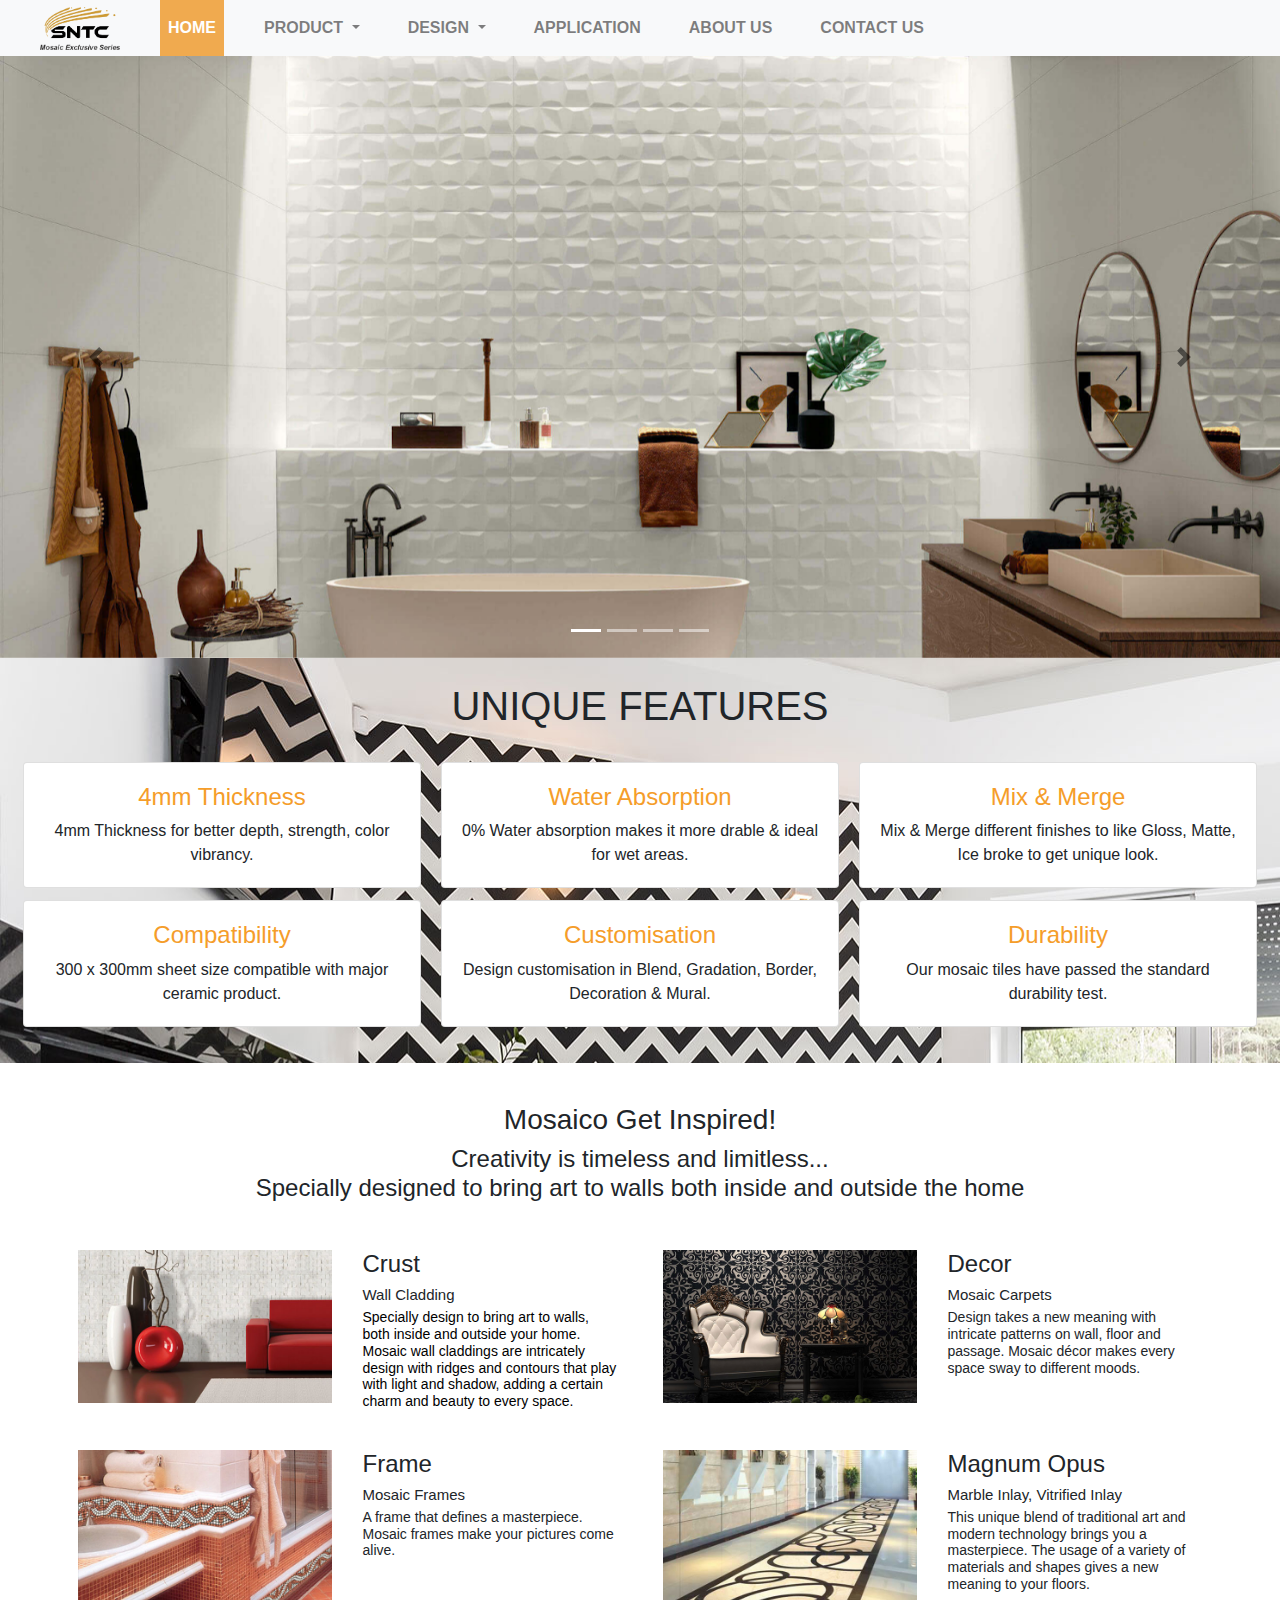
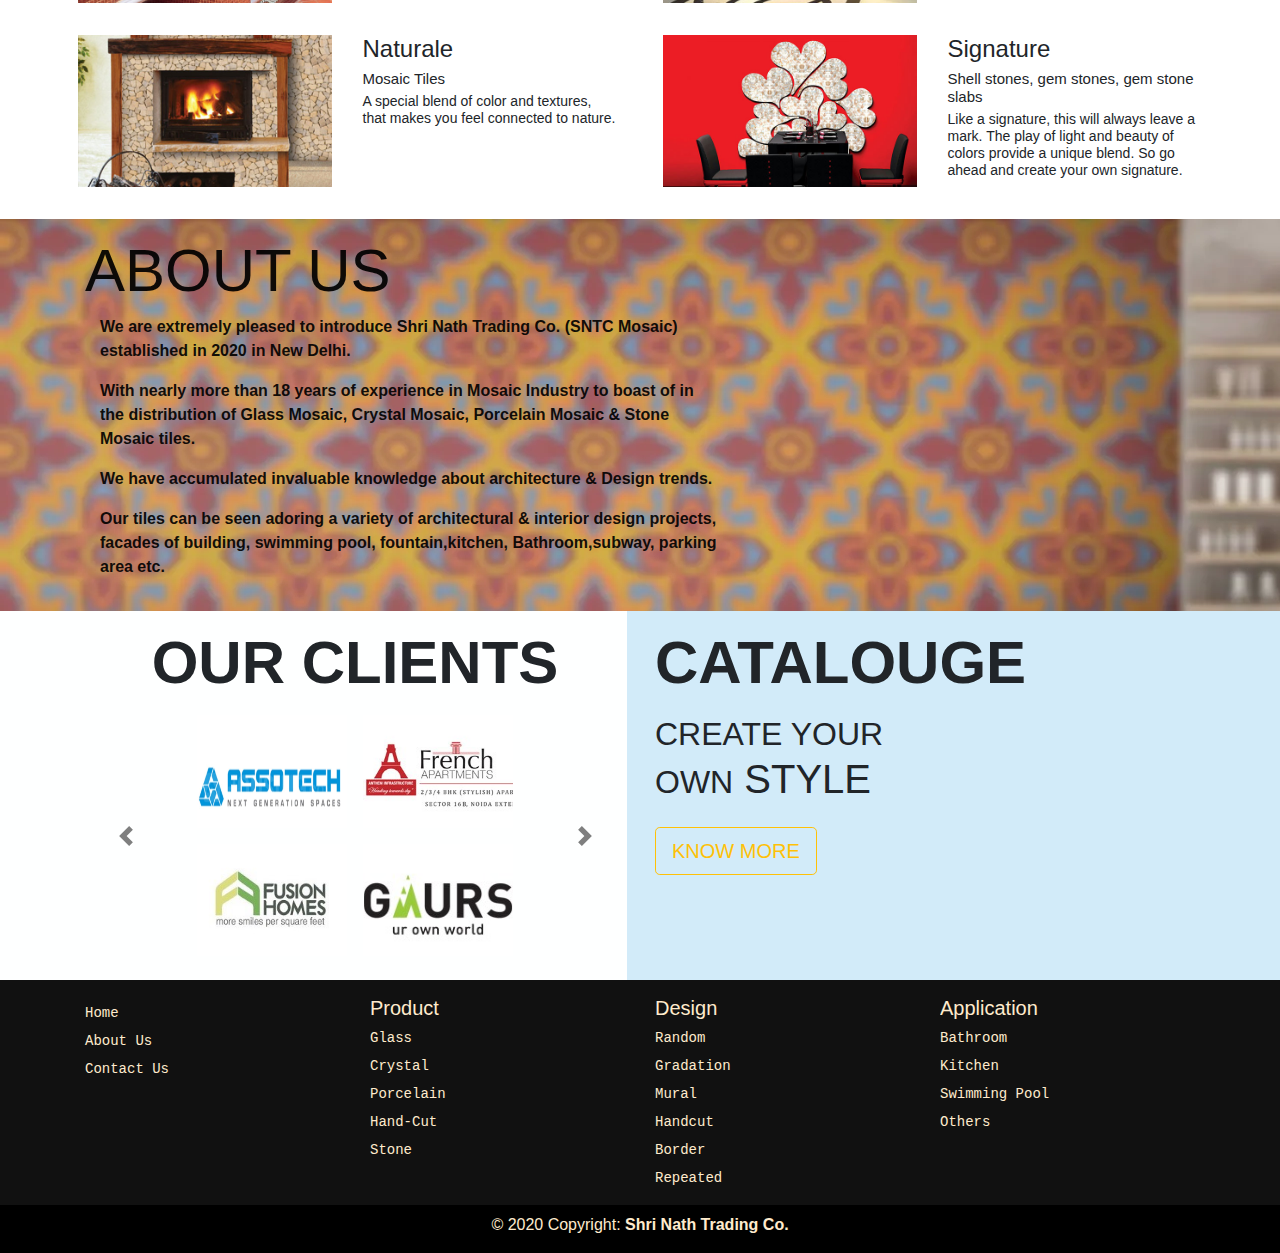
<file: index.html>
<!DOCTYPE html>
<html lang="en">

<head>
  <meta charset="UTF-8">
  <meta name="viewport" content="width=device-width, initial-scale=1.0">
  <title>SNTC Mosaic</title>

  <link rel="stylesheet" type="text/css" href="assets/css/navbar.css">
  <link rel="stylesheet" type="text/css" href="assets/css/footer.css">
  <link rel="stylesheet" href="https://maxcdn.bootstrapcdn.com/bootstrap/4.0.0/css/bootstrap.min.css"
    integrity="sha384-Gn5384xqQ1aoWXA+058RXPxPg6fy4IWvTNh0E263XmFcJlSAwiGgFAW/dAiS6JXm" crossorigin="anonymous">
  <link href="assets/images/favicon.png" rel="icon">
  <style>
    /* bg unique features */
    .features {

      background-image: url("assets/images/bg-feature.webp");
    }

    .card-body>h4 {
      color: #f59d2a !important;
    }

    /* removing link custom propery */
    a {
      color: inherit;
      text-decoration: none;
    }

    a:hover,
    a:focus {
      color: inherit;
      text-decoration: none;
    }

    /* Mosaic get inspired bg- grey */
    .nt-content:hover {
      background-color: rgba(128, 128, 128, 0.212);
    }

    /* about us bg image */
    .about {
      background-image: url("assets/images/about-bg.webp");
      color: rgba(0, 0, 0, 0.925);

    }

    .catlogbg {
      /* Permalink - use to edit and share this gradient: https://colorzilla.com/gradient-editor/#feffff+49,d2ebf9+49 */
      background: #feffff;
      /* Old browsers */
      background: -moz-linear-gradient(left, #feffff 49%, #d2ebf9 49%);
      /* FF3.6-15 */
      background: -webkit-linear-gradient(left, #feffff 49%, #d2ebf9 49%);
      /* Chrome10-25,Safari5.1-6 */
      background: linear-gradient(to right, #feffff 49%, #d2ebf9 49%);
      /* W3C, IE10+, FF16+, Chrome26+, Opera12+, Safari7+ */
      filter: progid:DXImageTransform.Microsoft.gradient(startColorstr='#feffff', endColorstr='#d2ebf9', GradientType=1);
      /* IE6-9 */

    }

    .carousel-control-prev-icon {
      background-image: url("data:image/svg+xml;charset=utf8,%3Csvg xmlns='http://www.w3.org/2000/svg' fill='%23000' viewBox='0 0 8 8'%3E%3Cpath d='M5.25 0l-4 4 4 4 1.5-1.5-2.5-2.5 2.5-2.5-1.5-1.5z'/%3E%3C/svg%3E") !important;
    }

    .carousel-control-next-icon {
      background-image: url("data:image/svg+xml;charset=utf8,%3Csvg xmlns='http://www.w3.org/2000/svg' fill='%23000' viewBox='0 0 8 8'%3E%3Cpath d='M2.75 0l-1.5 1.5 2.5 2.5-2.5 2.5 1.5 1.5 4-4-4-4z'/%3E%3C/svg%3E") !important;
    }
  </style>
</head>

<body>
  <!-- navbar starts -->
  <nav class="navbar navbar-expand-lg navbar-light bg-light py-0 ">
    <a class="navbar-brand mx-4 " href="index.html">
      <img src="assets/images/logo2.png" width="80" height="43" alt="#">
    </a>
    <button class="navbar-toggler" type="button" data-toggle="collapse" data-target="#navbarSupportedContent"
      aria-controls="navbarSupportedContent" aria-expanded="false" aria-label="Toggle navigation">
      <span class="navbar-toggler-icon"></span>
    </button>

    <div class="collapse navbar-collapse" id="navbarSupportedContent"
      style="font-weight: bold; text-transform: uppercase;">
      <ul class="navbar-nav mr-auto">
        <li class="nav-item active mx-3">
          <a class="nav-link py-3" href="index.html">Home <span class="sr-only">(current)</span></a>
        </li>
        <li class="nav-item dropdown mx-3 ">
          <a class="nav-link dropdown-toggle py-3" href="#" id="navbarDropdown" role="button" data-toggle="dropdown"
            aria-haspopup="true" aria-expanded="false">
            Product
          </a>
          <div class="dropdown-menu" aria-labelledby="navbarDropdown">
            <a class="dropdown-item font-weight-bold text-muted" href="stone_mosaic.html">Stone Mosaic</a>
            <a class="dropdown-item font-weight-bold text-muted" href="glass_mosaic.html">Glass Mosaic</a>
            <a class="dropdown-item font-weight-bold text-muted" href="crystal_mosaic.html">Crystal Mosaic</a>
            <a class="dropdown-item font-weight-bold text-muted" href="Porcelain_mosaic.html">Porcelain Mosaic</a>
            <a class="dropdown-item font-weight-bold text-muted" href="HandCut_mosaic.html">Hand-Cut Mosaic</a>
          </div>
        </li>
        <li class="nav-item dropdown mx-3">
          <a class="nav-link dropdown-toggle py-3" href="#" id="navbarDropdown" role="button" data-toggle="dropdown"
            aria-haspopup="true" aria-expanded="false">
            Design
          </a>
          <div class="dropdown-menu" aria-labelledby="navbarDropdown">
            <a class="dropdown-item font-weight-bold text-muted" href="#">Mural</a>
            <a class="dropdown-item font-weight-bold text-muted" href="#">Border</a>
            <a class="dropdown-item font-weight-bold text-muted" href="#">Handcut</a>
            <a class="dropdown-item font-weight-bold text-muted" href="#">Gradation</a>
            <a class="dropdown-item font-weight-bold text-muted" href="#">Random Mix</a>
            <a class="dropdown-item font-weight-bold text-muted" href="#">Repeated PAttern</a>

          </div>
        </li>
        <li class="nav-item mx-3">
          <a class="nav-link py-3" href="application.html">Application</a>
        </li>
        <li class="nav-item mx-3">
          <a class="nav-link py-3" href="about-us.html">About Us</a>
        </li>
        <li class="nav-item mx-3">
          <a class="nav-link py-3" href="contact-us.html">Contact Us</a>
        </li>
      </ul>
    </div>
  </nav>
  <!-- navbar ends -->

  <!-- carousel starts -->
  <div id="carouselExampleIndicators" class="carousel slide" data-ride="carousel">
    <ol class="carousel-indicators">
      <li data-target="#carouselExampleIndicators" data-slide-to="0" class="active"></li>
      <li data-target="#carouselExampleIndicators" data-slide-to="1"></li>
      <li data-target="#carouselExampleIndicators" data-slide-to="2"></li>
      <li data-target="#carouselExampleIndicators" data-slide-to="3"></li>
    </ol>
    <div class="carousel-inner">
      <div class="carousel-item active">
        <img class="d-block w-100" src="assets/images/slid4.png" alt="Bathroom">
      </div>
      <div class="carousel-item">
        <img class="d-block w-100" src="assets/images/slid2.png" alt="Kitchen">
      </div>
      <div class="carousel-item">
        <img class="d-block w-100" src="assets/images/slid3.png" alt="Swimming">
      </div>
      <div class="carousel-item">
        <img class="d-block w-100" src="assets/images/slid1.png" alt="Dinning">
      </div>
    </div>
    <a class="carousel-control-prev" href="#carouselExampleIndicators" role="button" data-slide="prev">
      <span class="carousel-control-prev-icon" aria-hidden="true"></span>
      <span class="sr-only">Previous</span>
    </a>
    <a class="carousel-control-next" href="#carouselExampleIndicators" role="button" data-slide="next">
      <span class="carousel-control-next-icon" aria-hidden="true"></span>
      <span class="sr-only">Next</span>
    </a>
  </div>
  <!-- carousel ends -->

  <!-- unique feature starts -->
  <div class="container-fluid features">
    <h1 class="text-center py-4">UNIQUE FEATURES</h1>
    <div class="row mx-2 justify-content-center pb-4">

      <div class="card-columns">
        <div class="card ">
          <div class="card-body text-center">
            <h4>4mm Thickness</h4>
            <p class="card-text">4mm Thickness for better depth, strength, color vibrancy.</p>
          </div>
        </div>
        <div class="card ">
          <div class="card-body text-center">
            <h4>Compatibility</h4>
            <p class="card-text">300 x 300mm sheet size compatible with major ceramic product.</p>
          </div>
        </div>
        <div class="card ">
          <div class="card-body text-center">
            <h4>Water Absorption</h4>
            <p class="card-text">0% Water absorption makes it more drable & ideal for wet areas.</p>
          </div>
        </div>
        <div class="card ">
          <div class="card-body text-center">
            <h4>Customisation</h4>
            <p class="card-text">Design customisation in Blend, Gradation, Border, Decoration & Mural.</p>
          </div>
        </div>
        <div class="card ">
          <div class="card-body text-center">
            <h4>Mix & Merge</h4>
            <p class="card-text">Mix & Merge different finishes to like Gloss, Matte, Ice broke to get unique look.</p>
          </div>
        </div>
        <div class="card ">
          <div class="card-body text-center">
            <h4>Durability</h4>
            <p class="card-text">Our mosaic tiles have passed the standard durability test.</p>
          </div>
        </div>
      </div>
    </div>
  </div>
  <!-- unique feature neds -->

  <!-- collection starts -->
  <div class="container">
    <div class="row justify-content-center py-3">
      <div class="col-sm-12 text-center my-4">
        <h3>Mosaico Get Inspired!</h3>
        <h4 style="font-weight:100">Creativity is timeless and limitless...<br>
          Specially designed to bring art to walls both inside and outside the home</h4>
      </div>
      <div class="row">
        <div class="col-md-6 nt-content">
          <div class="row px-2 py-3">

            <div class="col-md-6 "><img src="assets/images/mosiaco-crust.jpg" alt="Crust" class="img-fluid "></div>
            <div class="col-md-6">
              <a href="#">
                <h2 style="font-size:24px; margin-bottom:7px">Crust</h2>
                <h3 style="font-size:15px; margin-top:5px; margin-bottom:5px">Wall Cladding</h3>
                <h4 style="font-size:14px; font-weight:400; color: black;">Specially design to bring art to walls, both
                  inside and
                  outside your home. Mosaic wall claddings are intricately design with ridges and contours that play
                  with light and shadow, adding a certain charm and beauty to every space.</h4>
            </div></a>
          </div>
        </div>
        <div class="col-md-6 nt-content">
          <div class="row  px-2 py-3">
            <div class="col-md-6  "><img src="assets/images/mosiaco-decor.jpg" alt="Decor" class="img-fluid"></div>
            <div class="col-md-6  ">
              <a href="#">
                <h2 style="font-size:24px; margin-bottom:7px">Decor</h2>
                <h3 style="font-size:15px; margin-top:5px; margin-bottom:5px">Mosaic Carpets</h3>
                <h4 style="font-size:14px; font-weight:400">Design takes a new meaning with intricate patterns on wall,
                  floor and passage. Mosaic décor makes every space sway to different moods.</h4>
            </div></a>
          </div>
        </div>
      </div>
      <div class="row">
        <div class="col-md-6 nt-content">
          <div class="row px-2 py-3">
            <div class="col-md-6  "><img src="assets/images/mosiaco-frame.jpg" alt="Frame" class="img-fluid"></div>
            <div class="col-md-6  ">
              <a href="#">
                <h2 style="font-size:24px; margin-bottom:7px">Frame</h2>
                <h3 style="font-size:15px; margin-top:5px; margin-bottom:5px">Mosaic Frames</h3>
                <h4 style="font-size:14px; font-weight:400">A frame that defines a masterpiece. Mosaic frames make your
                  pictures come alive.</h4>
            </div>
            </a>
          </div>
        </div>
        <div class="col-md-6 nt-content">
          <div class="row  px-2 py-3">
            <div class="col-md-6  "><img src="assets/images/mosiaco-magnum-opus.jpg" alt="Magnum Opus"
                class="img-fluid"></div>
            <div class="col-md-6  ">
              <a href="#">
                <h2 style="font-size:24px; margin-bottom:7px">Magnum Opus</h2>
                <h3 style="font-size:15px; margin-top:5px; margin-bottom:5px">Marble Inlay, Vitrified Inlay</h3>
                <h4 style="font-size:14px; font-weight:400;">This unique blend of traditional art and modern technology
                  brings you a masterpiece. The usage of a variety of materials and shapes gives a new meaning to your
                  floors.</h4>
            </div>
            </a>
          </div>
        </div>
      </div>
      <div class="row">
        <div class="col-md-6 nt-content">
          <div class="row px-2 py-3">

            <div class="col-md-6  "><img src="assets/images/mosiaco-naturale.jpg" alt="Naturale" class="img-fluid">
            </div>
            <div class="col-md-6  ">
              <a href="#">
                <h2 style="font-size:24px; margin-bottom:7px">Naturale</h2>
                <h3 style="font-size:15px; margin-top:5px; margin-bottom:5px">Mosaic Tiles</h3>
                <h4 style="font-size:14px; font-weight:400">A special blend of color and textures, that makes you feel
                  connected to nature.</h4>
            </div>
            </a>
          </div>
        </div>

        <div class="col-md-6 nt-content">
          <div class="row px-2 py-3">
            <div class="col-md-6  "><img src="assets/images/mosiaco-signature.jpg" alt="Signature" class="img-fluid">
            </div>
            <div class="col-md-6 ">
              <a href="#">
                <h2 style="font-size:24px; margin-bottom:7px">Signature</h2>
                <h3 style="font-size:15px; margin-top:5px; margin-bottom:5px">Shell stones, gem stones, gem stone slabs
                </h3>
                <h4 style="font-size:14px; font-weight:400 ">Like a signature, this will always leave a mark. The play
                  of
                  light and beauty of colors provide a unique blend. So go ahead and create your own signature.</h4>
            </div>
            </a>
          </div>
        </div>
      </div>
    </div>
  </div>
  <!-- collection ends -->

  <!-- About us -->
  <div class="container-fluid about py-3">
    <div class="container">
      <div class="row">
        <div class="col-lg-12 wow fadeInLeftBig" data-wow-delay="0.3s">
          <h1 style="font-size: 60px;">ABOUT US</h1>
          <p class="col-lg-7 no-padding"><b>We are extremely pleased to introduce Shri Nath Trading Co. (SNTC Mosaic) established in 2020 in New
              Delhi.</p>
          <p class="col-lg-7 no-padding"> With nearly more than 18 years of experience in Mosaic Industry to boast of in
            the distribution of Glass Mosaic, Crystal Mosaic, Porcelain Mosaic & Stone Mosaic tiles.</p>
          <p class="col-lg-7 no-padding"> We have accumulated invaluable knowledge about architecture & Design trends.
          </p>
          <p class="col-lg-7 no-padding">Our tiles can be seen adoring a variety of architectural & interior design
            projects, facades of building, swimming pool, fountain,kitchen, Bathroom,subway, parking area etc.</b></p>
          <!-- <a href="about-us.html" class="">Read More</a> -->
        </div>
      </div>
    </div>
  </div>
  <!-- about us ends -->

  <!-- clients and Catlog -->

  <div class="container-fluid catlogbg">
    <div class="container py-3">
      <div class="row">
        <div class="col-12 col-md-6">
          <h1 style="font-size: 60px; text-align: center;"><b>OUR CLIENTS</b></h1>

          <div id="carouselnext" class="carousel slide" data-ride="carousel">

            <div class="carousel-inner">
              <div class="carousel-item active ">
                <div class="d-flex justify-content-center">
                  <img class="m-2" src="assets/images/client/assotech.jpg" alt="" style="width: 150px;">
                  <img class="m-2" src="assets/images/client/french apartment.jpg" alt="" style="width: 150px;">
                </div>
                <div class="d-flex justify-content-center ">
                  <img class="m-2" src="assets/images/client/fusion home.jpg" style="width: 150px;">
                  <img class="m-2" src="assets/images/client/Gaursonsindialimited.jpg" alt="" style="width: 150px;">
                </div>
              </div>
              <div class="carousel-item">
                <div class="d-flex justify-content-center">
                  <img class="m-2" src="assets/images/client/french apartment.jpg" alt="" style="width: 150px;">
                  <img class="m-2" src="assets/images/client/power grid.jpg" alt="" style="width: 150px;">
                </div>
                <div class="d-flex justify-content-center">
                  <img class="m-2" src="assets/images/client/radission.jpg" alt="" style="width: 150px;">
                  <img class="m-2" src="assets/images/client/TDI infrastructure.jpg" alt="" style="width: 150px;">
                </div>
              </div>
              <div class="carousel-item">
                <div class="d-flex justify-content-center">
                  <img class="m-2" src="assets/images/client/parx laureate.jpg" alt="" style="width: 150px;">
                  <img class="m-2" src="assets/images/client/power grid.jpg" alt="" style="width: 150px;">
                </div>
                <div class="d-flex justify-content-center">
                  <img class="m-2" src="assets/images/client/radission.jpg" alt="" style="width: 150px;">
                  <img class="m-2" src="assets/images/client/TDI infrastructure.jpg" alt="" style="width: 150px;">
                </div>
              </div>
              <!-- <div class="carousel-item">
                <div class="d-flex justify-content-center">
                  <img class="m-2" src="assets/images/client/radission.jpg" alt="" style="width: 150px;">
                  <img class="m-2" src="assets/images/client/radission.jpg" alt="" style="width: 150px;">
                </div>
                <div class="d-flex justify-content-center">
                  <img class="m-2" src="assets/images/client/radission.jpg" alt="" style="width: 150px;">
                  <img class="m-2" src="assets/images/client/radission.jpg" alt="" style="width: 150px;">
                </div>
              </div> -->
            </div>
            <a class="carousel-control-prev" href="#carouselnext" role="button" data-slide="prev">
              <span class="carousel-control-prev-icon" aria-hidden="true"></span>
              <span class="sr-only">Previous</span>
            </a>
            <a class="carousel-control-next" href="#carouselnext" role="button" data-slide="next">
              <span class="carousel-control-next-icon" aria-hidden="true"></span>
              <span class="sr-only">Next</span>
            </a>
          </div>

        </div>
        <div class="col-12 col-md-6">
          <h1 style="font-size: 60px; overflow:hidden;"><b>CATALOUGE</b></h1>
          <h5 style="font-size: 40px;"><small>CREATE YOUR<br>
              OWN</small> STYLE</h5>
          <a href="assets/PRICE LIST SNTC 2021 001.pdf" class="btn btn-outline-warning btn-lg my-3" target="_blank">KNOW
            MORE</a>
        </div>
      </div>
    </div>
  </div>

  <!-- Footar Section Start -->
  <footer>
    <div class="container-fluid pt-3" style="background-color: rgba(0, 0, 0, 0.932); color: blanchedalmond;">
      <div class="container">
        <div class="row ">
          <div class="col-3 min-vh-100">
            <ul class="list-unstyled">
              <li><a href="index.html">Home</a></li>
              <li><a href="about-us.html">About Us</a></li>
              <li><a href="contact-us.html">Contact Us</a></li>
            </ul>
          </div>
          <div class="col-3 ">
            <h5>Product</h5>
            <ul class="list-unstyled">
              <li><a href="glass_mosaic.html">Glass</a></li>
              <li><a href="crystal_mosaic.html">Crystal</a></li>
              <li><a href="Porcelain_mosaic.html">Porcelain</a></li>
              <li><a href="HandCut_mosaic.html">Hand-Cut</a></li>
              <li><a href="stone_mosaic.html">Stone</a></li>
            </ul>
          </div>
          <div class="col-3 ">
            <h5 class="color-light">Design</h5>
            <ul class="list-unstyled">
              <li><a href="#">Random </a></li>
              <li><a href="#">Gradation </a></li>
              <li><a href="#">Mural </a></li>
              <li><a href="#">Handcut </a></li>
              <li><a href="#">Border </a></li>
              <li><a href="#">Repeated </a></li>
            </ul>
          </div>
          <div class="col-3 ">
            <h5 class="color-light" style="overflow:hidden;">Application</h5>
            <ul class="list-unstyled">
              <li><a href="application.html">Bathroom</a></li>
              <li><a href="application.html">Kitchen</a></li>
              <li><a href="application.html">Swimming Pool</a></li>
              <li><a href="application.html">Others</a></li>
            </ul>
          </div>
        </div>
      </div>

      <div class="row  justify-content-center pt-2" style="background-color: black;">
        <div>
          <p>© 2020 Copyright: <b>Shri Nath Trading Co.</b></p>
        </div>
      </div>
    </div>
  </footer>

  <!-- footer ends -->


  <script src="https://code.jquery.com/jquery-3.2.1.slim.min.js"
    integrity="sha384-KJ3o2DKtIkvYIK3UENzmM7KCkRr/rE9/Qpg6aAZGJwFDMVNA/GpGFF93hXpG5KkN"
    crossorigin="anonymous"></script>
  <script src="https://cdnjs.cloudflare.com/ajax/libs/popper.js/1.12.9/umd/popper.min.js"
    integrity="sha384-ApNbgh9B+Y1QKtv3Rn7W3mgPxhU9K/ScQsAP7hUibX39j7fakFPskvXusvfa0b4Q"
    crossorigin="anonymous"></script>
  <script src="https://maxcdn.bootstrapcdn.com/bootstrap/4.0.0/js/bootstrap.min.js"
    integrity="sha384-JZR6Spejh4U02d8jOt6vLEHfe/JQGiRRSQQxSfFWpi1MquVdAyjUar5+76PVCmYl"
    crossorigin="anonymous"></script>

</body>

</html>
</file>
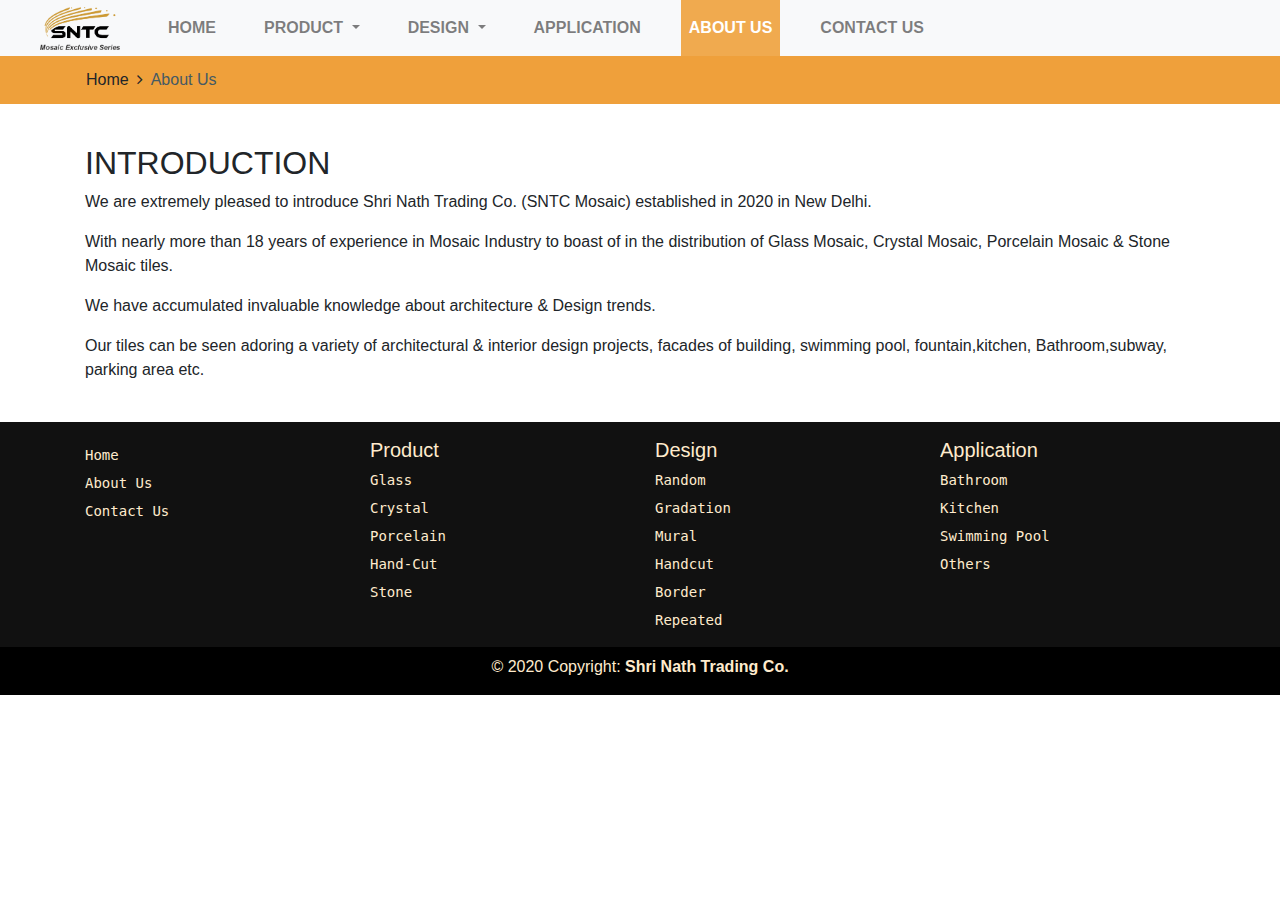
<file: about-us.html>
<!DOCTYPE html>
<html lang="en">

<head>
    <meta charset="UTF-8">
    <meta name="viewport" content="width=device-width, initial-scale=1.0">
    <title>SNTC Mosaic About Us</title>

    <link href="assets/images/favicon.png" rel="icon">
    <link rel="stylesheet" type="text/css" href="assets/css/navbar.css">
    <link rel="stylesheet" type="text/css" href="assets/css/footer.css">
    <link rel="stylesheet" href="https://maxcdn.bootstrapcdn.com/bootstrap/4.0.0/css/bootstrap.min.css"
        integrity="sha384-Gn5384xqQ1aoWXA+058RXPxPg6fy4IWvTNh0E263XmFcJlSAwiGgFAW/dAiS6JXm" crossorigin="anonymous">
    <link rel="stylesheet" href="https://cdnjs.cloudflare.com/ajax/libs/font-awesome/4.7.0/css/font-awesome.min.css">
    <style>
        a {
            color: inherit;
            text-decoration: none;
        }

        a:hover,
        a:focus {
            color: inherit;
            text-decoration: none;
        }
    </style>
</head>

<body><div class="all">
    <!-- navbar starts -->
    <nav class="navbar navbar-expand-lg navbar-light bg-light py-0 ">
        <a class="navbar-brand mx-4 " href="index.html">
            <img src="assets/images/logo2.png" width="80" height="43" alt="#">
        </a>
        <button class="navbar-toggler" type="button" data-toggle="collapse" data-target="#navbarSupportedContent"
            aria-controls="navbarSupportedContent" aria-expanded="false" aria-label="Toggle navigation">
            <span class="navbar-toggler-icon"></span>
        </button>

        <div class="collapse navbar-collapse" id="navbarSupportedContent"
            style="font-weight: bold; text-transform: uppercase;">
            <ul class="navbar-nav mr-auto">
                <li class="nav-item  mx-3">
                    <a class="nav-link py-3" href="index.html">Home <span class="sr-only">(current)</span></a>
                </li>
                <li class="nav-item dropdown mx-3 ">
                    <a class="nav-link dropdown-toggle py-3" href="#" id="navbarDropdown" role="button"
                        data-toggle="dropdown" aria-haspopup="true" aria-expanded="false">
                        Product
                    </a>
                    <div class="dropdown-menu" aria-labelledby="navbarDropdown">
                        <a class="dropdown-item font-weight-bold text-muted" href="stone_mosaic.html">Stone Mosaic</a>
                        <a class="dropdown-item font-weight-bold text-muted" href="glass_mosaic.html">Glass Mosaic</a>
                        <a class="dropdown-item font-weight-bold text-muted" href="crystal_mosaic.html">Crystal Mosaic</a>
                        <a class="dropdown-item font-weight-bold text-muted" href="Porcelain_mosaic.html">Porcelain Mosaic</a>
                        <a class="dropdown-item font-weight-bold text-muted" href="HandCut_mosaic.html">Hand-Cut Mosaic</a>
                    </div>
                </li>
                <li class="nav-item dropdown mx-3">
                    <a class="nav-link dropdown-toggle py-3" href="#" id="navbarDropdown" role="button"
                        data-toggle="dropdown" aria-haspopup="true" aria-expanded="false">
                        Design
                    </a>
                    <div class="dropdown-menu" aria-labelledby="navbarDropdown">
                        <a class="dropdown-item font-weight-bold text-muted" href="#">Mural</a>
                        <a class="dropdown-item font-weight-bold text-muted" href="#">Border</a>
                        <a class="dropdown-item font-weight-bold text-muted" href="#">Handcut</a>
                        <a class="dropdown-item font-weight-bold text-muted" href="#">Gradation</a>
                        <a class="dropdown-item font-weight-bold text-muted" href="#">Random Mix</a>
                        <a class="dropdown-item font-weight-bold text-muted" href="#">Repeated PAttern</a>

                    </div>
                </li>
                <li class="nav-item  mx-3">
                    <a class="nav-link py-3" href="application.html">Application</a>
                </li>
                <li class="nav-item active mx-3">
                    <a class="nav-link py-3" href="about-us.html">About Us</a>
                </li>
                <li class="nav-item mx-3">
                    <a class="nav-link py-3" href="contact-us.html">Contact Us</a>
                </li>
            </ul>
        </div>
    </nav>
    <div class="bc-icons-2" style="background-color: #eea03b;">
        <nav aria-label="breadcrumb">
            <ol class="breadcrumb container" style="background-color: #eea03be5;">
                <li class="breadcrumb-item"><a href="index.html">Home</a><i class="fa fa-angle-right mx-2"></i></li>
                <li class="breadcrumb-item active" aria-current="page">About Us</li>
            </ol>
        </nav>
    </div>
    <!-- navbar ends -->

    <!-- about us content -->
    <div class="container-fluid intro">
        <div class="container py-4">
            <h2>INTRODUCTION</h2>
            <p class=" no-padding">We are extremely pleased to introduce Shri Nath Trading Co. (SNTC Mosaic) established in 2020 in New Delhi.</p>
                <p class="no-padding"> With nearly more than 18 years of  experience in Mosaic Industry to boast of in the distribution of Glass Mosaic, Crystal Mosaic, Porcelain Mosaic & Stone Mosaic tiles.</p>
                <p class=" no-padding"> We have accumulated invaluable knowledge about architecture & Design trends. </p>
                  <p class=" no-padding">Our tiles can be seen adoring a variety of architectural & interior design projects, facades of building, swimming pool, fountain,kitchen, Bathroom,subway, parking area etc.</p>
        </div>
    </div>

    <!-- Footar Section Start -->
<footer>
    <div class="container-fluid pt-3" style="background-color: rgba(0, 0, 0, 0.932); color: blanchedalmond;">
        <div class="container">
            <div class="row ">
                <div class="col-3 min-vh-100">
                    <ul class="list-unstyled">
                        <li><a href="index.html">Home</a></li>
                        <li><a href="about-us.html">About Us</a></li>
                        <li><a href="contact-us.html">Contact Us</a></li>
                    </ul>
                </div>
                <div class="col-3 ">
                    <h5>Product</h5>
                    <ul class="list-unstyled">
                        <li><a href="glass_mosaic.html">Glass</a></li>
                        <li><a href="crystal_mosaic.html">Crystal</a></li>
                        <li><a href="Porcelain_mosaic.html">Porcelain</a></li>
                        <li><a href="HandCut_mosaic.html">Hand-Cut</a></li>
                        <li><a href="stone_mosaic.html">Stone</a></li>
                    </ul>
                </div>
                <div class="col-3 ">
                    <h5 class="color-light">Design</h5>
                    <ul class="list-unstyled">
                        <li><a href="#">Random </a></li>
                        <li><a href="#">Gradation </a></li>
                        <li><a href="#">Mural </a></li>
                        <li><a href="#">Handcut </a></li>
                        <li><a href="#">Border </a></li>
                        <li><a href="#">Repeated </a></li>
                    </ul>
                </div>
                <div class="col-3 ">
                    <h5 class="color-light" style="overflow:hidden;">Application</h5>
                    <ul class="list-unstyled">
                        <li><a href="application.html">Bathroom</a></li>
                        <li><a href="application.html">Kitchen</a></li>
                        <li><a href="application.html">Swimming Pool</a></li>
                        <li><a href="application.html">Others</a></li>
                    </ul>
                </div>
            </div>
        </div>
  
        <div class="row  justify-content-center pt-2" style="background-color: black;">
            <div>
                <p>© 2020 Copyright: <b>Shri Nath Trading Co.</b></p>
            </div>
        </div>
    </div>
  </footer>
</div>
  <!-- footer ends -->

    <script src="https://code.jquery.com/jquery-3.2.1.slim.min.js"
        integrity="sha384-KJ3o2DKtIkvYIK3UENzmM7KCkRr/rE9/Qpg6aAZGJwFDMVNA/GpGFF93hXpG5KkN"
        crossorigin="anonymous"></script>
    <script src="https://cdnjs.cloudflare.com/ajax/libs/popper.js/1.12.9/umd/popper.min.js"
        integrity="sha384-ApNbgh9B+Y1QKtv3Rn7W3mgPxhU9K/ScQsAP7hUibX39j7fakFPskvXusvfa0b4Q"
        crossorigin="anonymous"></script>
    <script src="https://maxcdn.bootstrapcdn.com/bootstrap/4.0.0/js/bootstrap.min.js"
        integrity="sha384-JZR6Spejh4U02d8jOt6vLEHfe/JQGiRRSQQxSfFWpi1MquVdAyjUar5+76PVCmYl"
        crossorigin="anonymous"></script>
</body>

</html>
</file>
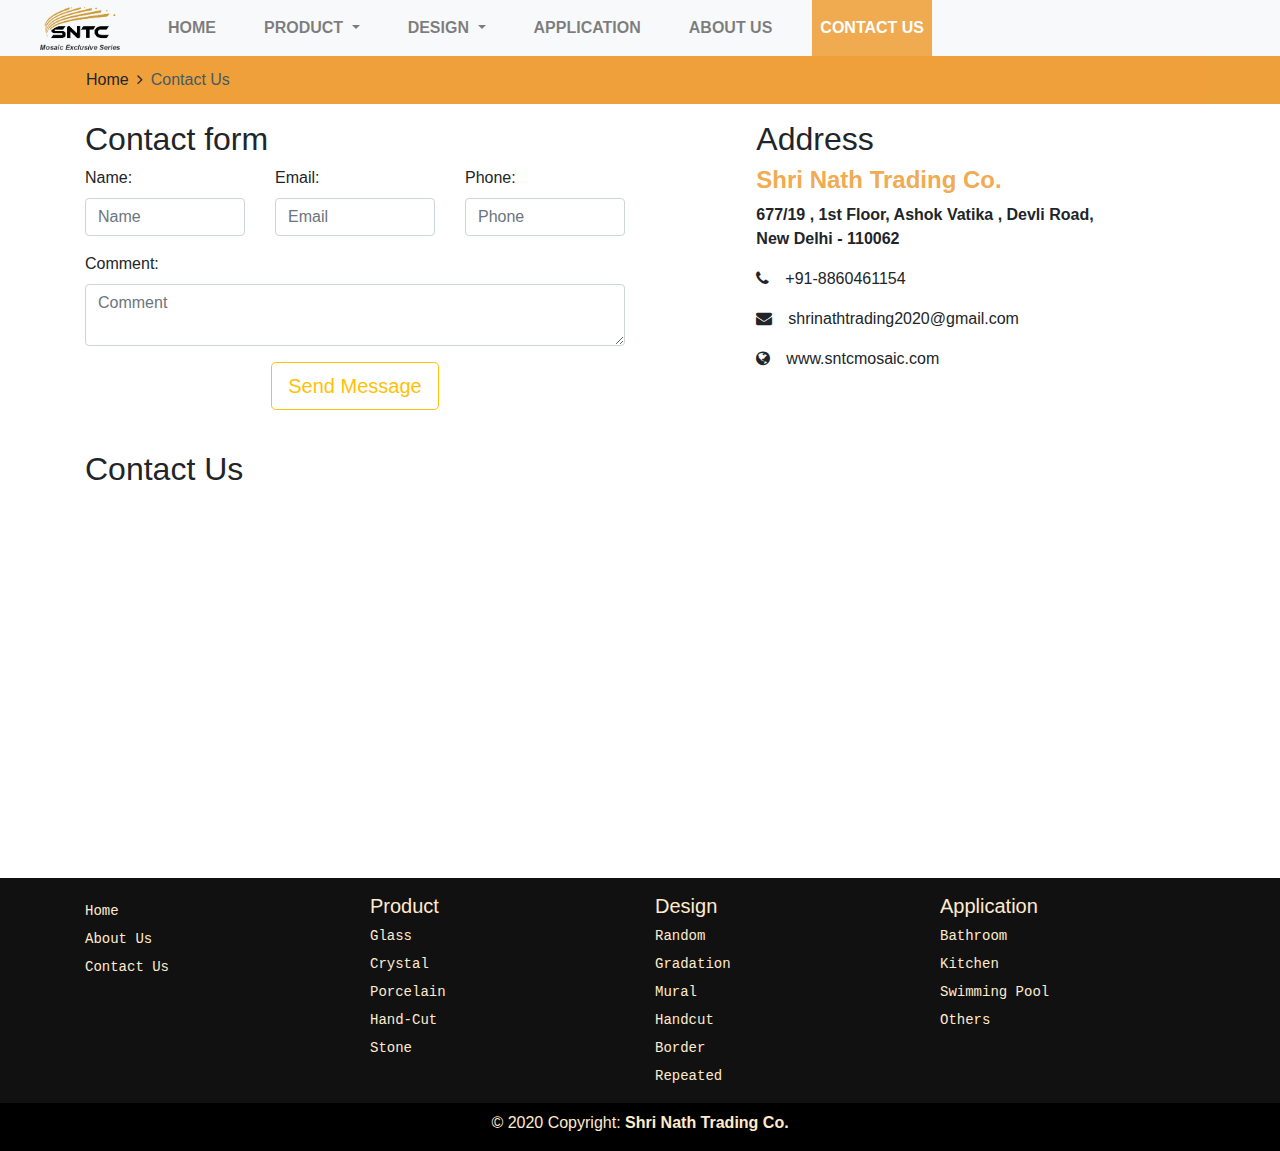
<file: contact-us.html>
<!DOCTYPE html>
<html lang="en">

<head>
    <meta charset="UTF-8">
    <meta name="viewport" content="width=device-width, initial-scale=1.0">
    <title>SNTC Mosaic Application</title>

    <link href="assets/images/favicon.png" rel="icon">
    <link rel="stylesheet" type="text/css" href="assets/css/navbar.css">
    <link rel="stylesheet" type="text/css" href="assets/css/footer.css">
    <link rel="stylesheet" href="https://maxcdn.bootstrapcdn.com/bootstrap/4.0.0/css/bootstrap.min.css"
        integrity="sha384-Gn5384xqQ1aoWXA+058RXPxPg6fy4IWvTNh0E263XmFcJlSAwiGgFAW/dAiS6JXm" crossorigin="anonymous">
    <link rel="stylesheet" href="https://cdnjs.cloudflare.com/ajax/libs/font-awesome/4.7.0/css/font-awesome.min.css">

    <style>
        a {
            color: inherit;
            text-decoration: none;
        }

        a:hover,
        a:focus {
            color: inherit;
            text-decoration: none;
        }
    </style>
</head>

<body>
    <!-- navbar starts -->
    <nav class="navbar navbar-expand-lg navbar-light bg-light py-0 ">
        <a class="navbar-brand mx-4 " href="index.html">
            <img src="assets/images/logo2.png" width="80" height="43" alt="#">
        </a>
        <button class="navbar-toggler" type="button" data-toggle="collapse" data-target="#navbarSupportedContent"
            aria-controls="navbarSupportedContent" aria-expanded="false" aria-label="Toggle navigation">
            <span class="navbar-toggler-icon"></span>
        </button>

        <div class="collapse navbar-collapse" id="navbarSupportedContent"
            style="font-weight: bold; text-transform: uppercase;">
            <ul class="navbar-nav mr-auto">
                <li class="nav-item  mx-3">
                    <a class="nav-link py-3" href="index.html">Home <span class="sr-only">(current)</span></a>
                </li>
                <li class="nav-item dropdown mx-3 ">
                    <a class="nav-link dropdown-toggle py-3" href="#" id="navbarDropdown" role="button"
                        data-toggle="dropdown" aria-haspopup="true" aria-expanded="false">
                        Product
                    </a>
                    <div class="dropdown-menu" aria-labelledby="navbarDropdown">
                        <a class="dropdown-item font-weight-bold text-muted" href="stone_mosaic.html">Stone Mosaic</a>
                        <a class="dropdown-item font-weight-bold text-muted" href="glass_mosaic.html">Glass Mosaic</a>
                        <a class="dropdown-item font-weight-bold text-muted" href="crystal_mosaic.html">Crystal Mosaic</a>
                        <a class="dropdown-item font-weight-bold text-muted" href="Porcelain_mosaic.html">Porcelain Mosaic</a>
                        <a class="dropdown-item font-weight-bold text-muted" href="HandCut_mosaic.html">Hand-Cut Mosaic</a>
                    </div>
                </li>
                <li class="nav-item dropdown mx-3">
                    <a class="nav-link dropdown-toggle py-3" href="#" id="navbarDropdown" role="button"
                        data-toggle="dropdown" aria-haspopup="true" aria-expanded="false">
                        Design
                    </a>
                    <div class="dropdown-menu" aria-labelledby="navbarDropdown">
                        <a class="dropdown-item font-weight-bold text-muted" href="#">Mural</a>
                        <a class="dropdown-item font-weight-bold text-muted" href="#">Border</a>
                        <a class="dropdown-item font-weight-bold text-muted" href="#">Handcut</a>
                        <a class="dropdown-item font-weight-bold text-muted" href="#">Gradation</a>
                        <a class="dropdown-item font-weight-bold text-muted" href="#">Random Mix</a>
                        <a class="dropdown-item font-weight-bold text-muted" href="#">Repeated PAttern</a>

                    </div>
                </li>
                <li class="nav-item  mx-3">
                    <a class="nav-link py-3" href="application.html">Application</a>
                </li>
                <li class="nav-item mx-3">
                    <a class="nav-link py-3" href="about-us.html">About Us</a>
                </li>
                <li class="nav-item active mx-3">
                    <a class="nav-link py-3" href="contact-us.html">Contact Us</a>
                </li>
            </ul>
        </div>
    </nav>
    <!-- navbar ends -->
    <div class="bc-icons-2" style="background-color: #eea03b;">
        <nav aria-label="breadcrumb">
            <ol class="breadcrumb container" style="background-color: #eea03be5;">
                <li class="breadcrumb-item"><a href="index.html">Home</a><i class="fa fa-angle-right mx-2"></i></li>
                <li class="breadcrumb-item active" aria-current="page">Contact Us</li>
            </ol>
        </nav>
    </div>

    <div class="container-fluid contact-us">
        <div class="container">
            <div class="row">

                <div class="col-lg-6">
                    <h2>Contact form</h2>
                    <form action="mailto:shrinathtrading2020@gmail.com" method="post" >
                        <div class="row">
                        <div class="form-group col-lg-4">
                            <label for="name">Name:</label>
                            <input type="text" id="name" name="name" placeholder="Name" class="form-control input-box" required>
                        </div>
                        <div class="form-group col-lg-4">
                            <label for="name">Email:</label>
                            <input type="email" id="email" placeholder="Email" name="email"
                                class="form-control input-box" required>
                        </div>
                        <div class="form-group col-lg-4">
                            <label for="name">Phone:</label>
                            <input type="number" id="phone" placeholder="Phone" name="phone"
                                class="form-control input-box " required>
                        </div>
                        
                        <div class="form-group col-lg-12">
                            <label for="name">Comment:</label>
                            <textarea class="form-control input-text-area" maxlength="1000" name="message" id="message"
                                placeholder="Comment" required></textarea>
                        </div>

                        <div class="form-group col-lg-12 text-center">
                            <input type="submit" id="submit" name="submit" value="Send Message"
                                class="btn btn-outline-warning btn-lg ">
                        </div>
                        </div>
                    </form>

                </div>
                <div class="col-lg-6 d-flex justify-content-center">
                    <div>
                    <h2>Address</h2>
                    <h4 style="color: #eea03be5;"><b>Shri Nath Trading Co.</b></h4>
                    <p><strong>677/19 , 1st Floor, Ashok Vatika , Devli Road,<br>New Delhi - 110062</strong>
                    </p>

                    <p><i class="fa fa-phone ph mr-3"></i><a href="tel:+918860461154">+91-8860461154</a></p>
                    <p><i class="fa fa-envelope msg mr-3"></i><a href="mailto:shrinathtrading2020@gmail.com">shrinathtrading2020@gmail.com</a></p>
                    <p><i class="fa fa-globe glob mr-3"></i><a href="https://sntcmosaic.com/" target="_blank">www.sntcmosaic.com</a></p>
                </div>
                </div>
                <div class="col-lg-12 py-4">
                    <h2>Contact Us</h2>
                        <iframe src="https://www.google.com/maps/embed?pb=!1m18!1m12!1m3!1d3506.130902254315!2d77.23217241507979!3d28.50570908246802!2m3!1f0!2f0!3f0!3m2!1i1024!2i768!4f13.1!3m3!1m2!1s0x390ce14550745dd3%3A0x1935fbd68442b7b3!2sShri%20Nath%20Trading%20Co.!5e0!3m2!1sen!2sin!4v1640356881180!5m2!1sen!2sin" 
                        width="100%" height="350" style="border:0;" allowfullscreen="" loading="lazy"></iframe>
                </div>
            </div>
        </div>
    </div>



<!-- Footar Section Start -->
<footer>
    <div class="container-fluid pt-3" style="background-color: rgba(0, 0, 0, 0.932); color: blanchedalmond;">
        <div class="container">
            <div class="row ">
                <div class="col-3 min-vh-100">
                    <ul class="list-unstyled">
                        <li><a href="index.html">Home</a></li>
                        <li><a href="about-us.html">About Us</a></li>
                        <li><a href="contact-us.html">Contact Us</a></li>
                    </ul>
                </div>
                <div class="col-3 ">
                    <h5>Product</h5>
                    <ul class="list-unstyled">
                        <li><a href="glass_mosaic.html">Glass</a></li>
                        <li><a href="crystal_mosaic.html">Crystal</a></li>
                        <li><a href="Porcelain_mosaic.html">Porcelain</a></li>
                        <li><a href="HandCut_mosaic.html">Hand-Cut</a></li>
                        <li><a href="stone_mosaic.html">Stone</a></li>
                    </ul>
                </div>
                <div class="col-3 ">
                    <h5 class="color-light">Design</h5>
                    <ul class="list-unstyled">
                        <li><a href="#">Random </a></li>
                        <li><a href="#">Gradation </a></li>
                        <li><a href="#">Mural </a></li>
                        <li><a href="#">Handcut </a></li>
                        <li><a href="#">Border </a></li>
                        <li><a href="#">Repeated </a></li>
                    </ul>
                </div>
                <div class="col-3 ">
                    <h5 class="color-light" style="overflow:hidden;">Application</h5>
                    <ul class="list-unstyled">
                        <li><a href="application.html">Bathroom</a></li>
                        <li><a href="application.html">Kitchen</a></li>
                        <li><a href="application.html">Swimming Pool</a></li>
                        <li><a href="application.html">Others</a></li>
                    </ul>
                </div>
            </div>
        </div>
  
        <div class="row  justify-content-center pt-2" style="background-color: black;">
            <div>
                <p>© 2020 Copyright: <b>Shri Nath Trading Co.</b></p>
            </div>
        </div>
    </div>
  </footer>
  
  <!-- footer ends -->

    <script src="https://code.jquery.com/jquery-3.2.1.slim.min.js"
        integrity="sha384-KJ3o2DKtIkvYIK3UENzmM7KCkRr/rE9/Qpg6aAZGJwFDMVNA/GpGFF93hXpG5KkN"
        crossorigin="anonymous"></script>
    <script src="https://cdnjs.cloudflare.com/ajax/libs/popper.js/1.12.9/umd/popper.min.js"
        integrity="sha384-ApNbgh9B+Y1QKtv3Rn7W3mgPxhU9K/ScQsAP7hUibX39j7fakFPskvXusvfa0b4Q"
        crossorigin="anonymous"></script>
    <script src="https://maxcdn.bootstrapcdn.com/bootstrap/4.0.0/js/bootstrap.min.js"
        integrity="sha384-JZR6Spejh4U02d8jOt6vLEHfe/JQGiRRSQQxSfFWpi1MquVdAyjUar5+76PVCmYl"
        crossorigin="anonymous"></script>
</body>

</html>
</file>
<file: assets/css/navbar.css>
.nav-item>a:hover {

    background-color: #eea03be5;
    color: white !important;
    font-weight: bold;
  }

  /*code to change background color*/
  .navbar-nav>.active>a {
    background-color: #eea03be5;
    color: white !important;
    font-weight: bold;
  }

  .dropdown-menu>a:hover {
    background-image: none !important;
    background-color: #eea03be5 !important;
    color: white !important;
    font-weight: bold;
  }

  .dropdown-menu>a.active {
    background-color: #eea03be5;
    color: white !important;
    font-weight: bold;
  }

  .navbar-nav li:hover .dropdown-menu {
    display: block;
  }

/* breadcrump */
.bc-icons-2 .breadcrumb-item+.breadcrumb-item::before {
    content: none;
}

.bc-icons-2 .breadcrumb-item.active {
    color: #455a64;
}
</file>
<file: assets/css/footer.css>
a {
  color: inherit;
  text-decoration: none;
}

a:hover,
a:focus {
  color: inherit;
  text-decoration: none;
}

.list-unstyled>li>a:hover {
  color: #eea03be5;
}

.list-unstyled>li {
  margin-top: 7px;
  font-family: "Monaco", monospace;
  font-size: 0.875em;
}
</file>
